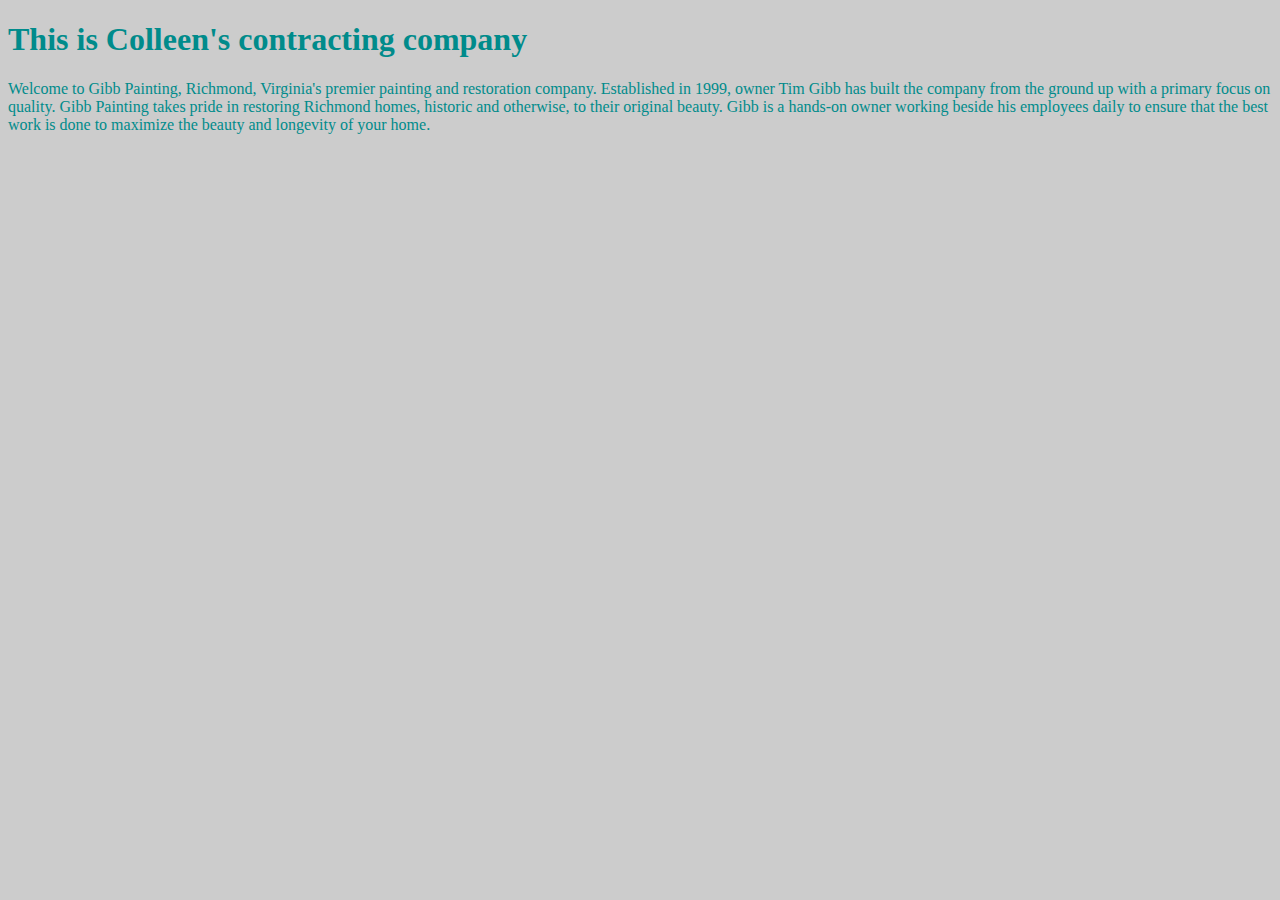
<file: Unit_1/index.html>
<!DOCTYPE html>
<html>
<head> 
<title>Gibb Painting</title>
<link rel="stylesheet" type="text/css" href="css/style.css">
</head>
	<body>
		<h1>This is Colleen's contracting company</h1>
		<p>Welcome to Gibb Painting, Richmond, Virginia's premier painting and restoration company. Established in 1999, owner Tim Gibb has built the company from the ground up with a primary focus on quality. Gibb Painting takes pride in restoring Richmond homes, historic and otherwise, to their original beauty. Gibb is a hands-on owner working beside his employees daily to ensure that the best work is done to maximize the beauty and longevity of your home.</p>
	</body>
</html>
</file>
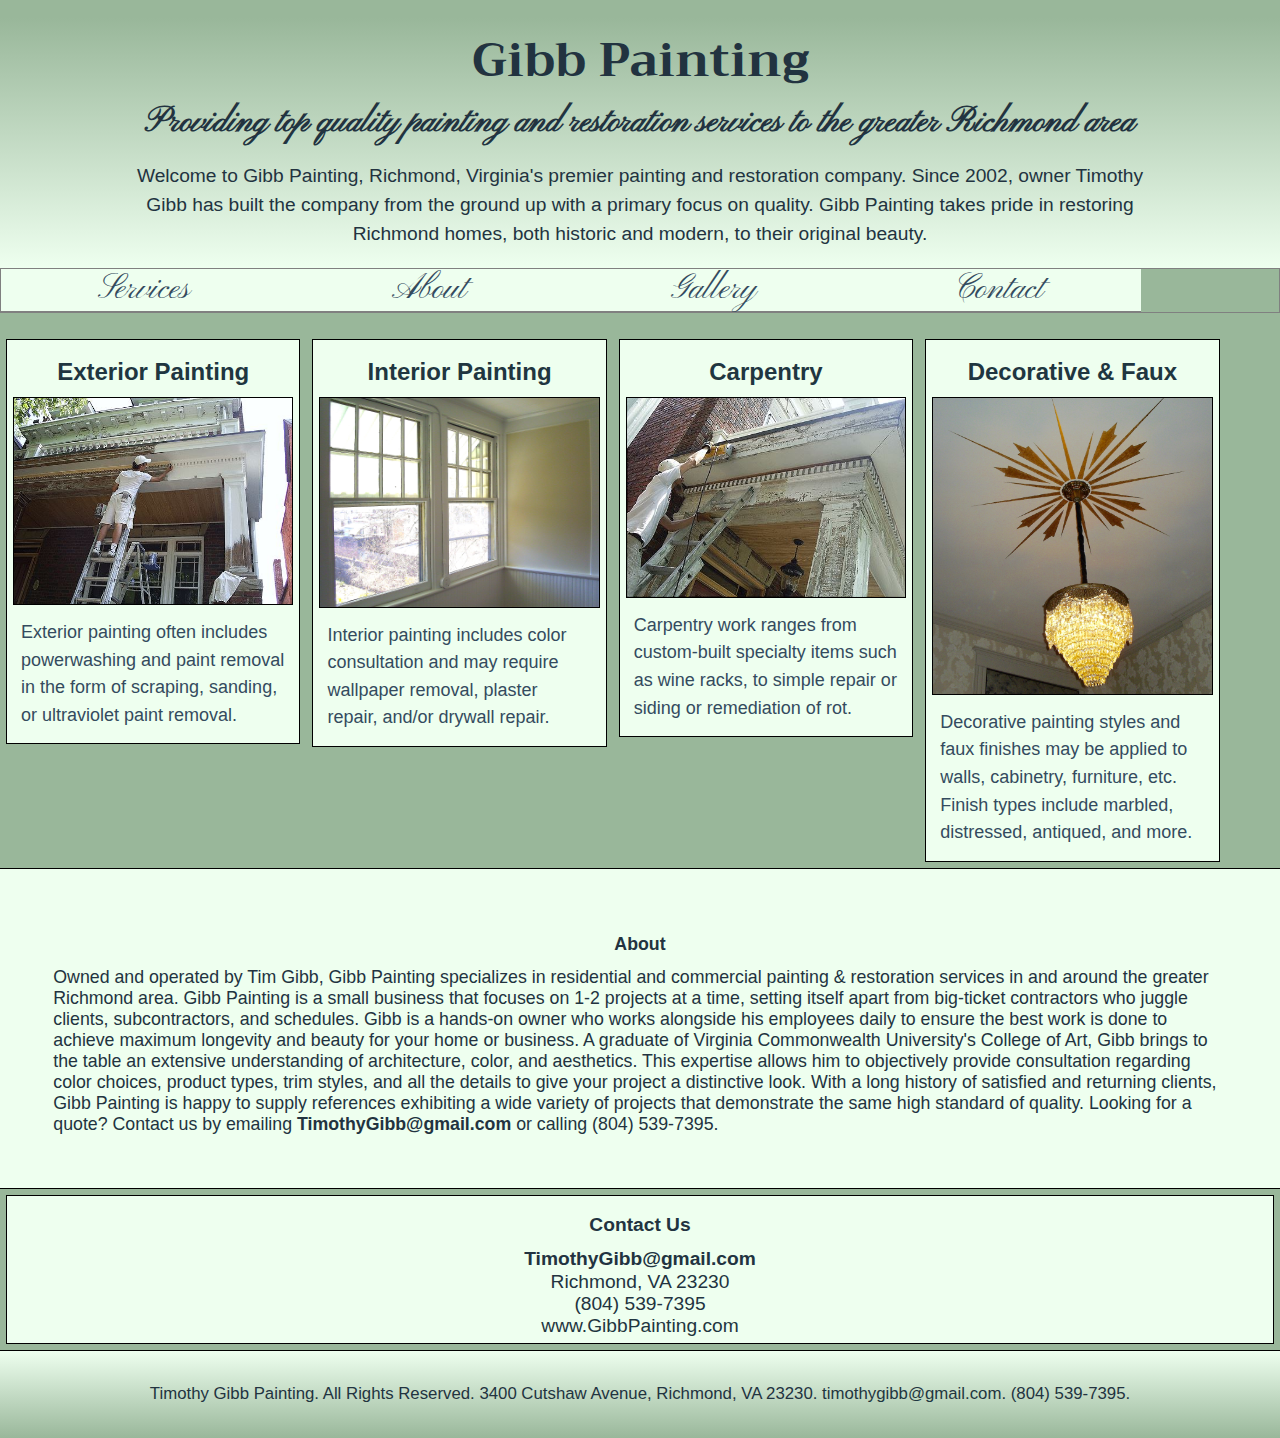
<file: unit_6/index.html>
<!DOCTYPE html>
<html>
<head>
	<title>Gibb Painting</title>
	<link rel="stylesheet" type=text/css href="style.css">
</head>
<body>
	<header>
		<h1>Gibb Painting</h1>
		<h2> Providing top quality painting and restoration services to the greater Richmond area
		</h2>
		<p id="welcome">Welcome to Gibb Painting, Richmond, Virginia's premier painting and restoration company. Since 2002, owner Timothy Gibb has built the company from the ground up with a primary focus on quality. Gibb Painting takes pride in restoring Richmond homes, both historic and modern, to their original beauty. </p>
	</header>
	<nav class="clearfix">
		<a href="#">Services</a> 
		<a href="#">About</a> 
		<a href="#">Gallery</a> 
		<a href="#">Contact</a>
	</nav>
	<section id="exterior">
		<a href="#"><h3>Exterior Painting</h3>
		<img src="images/exterior_painting2.jpg" alt="exterior of home" title="cape cod style home"></a>
		<p class="blurbs">Exterior painting often includes powerwashing and paint removal in the form of scraping, sanding, or ultraviolet paint removal.</p>
	</section>
	<section id="interior">
		<a href="#"><h3>Interior Painting</h3>
		<img src="images/1_interior.jpg" alt="living room" title="cabin"></a>
		<p class="blurbs">Interior painting includes color consultation and may require wallpaper removal, plaster repair, and/or drywall repair.</p>
	</section>
	<section id="carpentry">
		<a href="#"><h3>Carpentry</h3>
		<img src="images/paint_removal1.jpg" alt="built-in wine rack" title="custom wine rack"></a>
		<p class="blurbs">Carpentry work ranges from custom-built specialty items such as wine racks, to simple repair or siding or remediation of rot.</p>
	</section>
	<section id="decorative">
		<a href="#"><h3>Decorative & Faux</h3>
		<img src="images/1_decorative.jpg" alt="ceiling star" title="ceiling star"></a>
		<p class="blurbs">Decorative painting styles and faux finishes may be applied to walls, cabinetry, furniture, etc. Finish types include marbled, distressed, antiqued, and more.</p>
		</section>
	</div>
	<div id="about">
		<h3>About</h3>
		<p>Owned and operated by Tim Gibb, Gibb Painting specializes in residential and commercial painting & restoration services in and around the greater Richmond area. Gibb Painting is a small business that focuses on 1-2 projects at a time, setting itself apart from big-ticket contractors who juggle clients, subcontractors, and schedules. Gibb is a hands-on owner who works alongside his employees daily to ensure the best work is done to achieve maximum longevity and beauty for your home or business. A graduate of Virginia Commonwealth University's College of Art, Gibb brings to the table an extensive understanding of architecture, color, and aesthetics. This expertise allows him to objectively provide consultation regarding color choices, product types, trim styles, and all the details to give your project a distinctive look. With a long history of satisfied and returning clients, Gibb Painting is happy to supply references exhibiting a wide variety of projects that demonstrate the same high standard of quality. Looking for a quote? Contact us by emailing <a class="about_contact" href="mailto:timothygibb@gmail.com">TimothyGibb@gmail.com</a> or calling (804) 539-7395.</p>
	</div>
	<section id="contact_us">
		<h3>Contact Us</h3>
		<a class="about_contact" href="mailto:timothygibb@gmail.com">TimothyGibb@gmail.com</a>
		<p>Richmond, VA 23230<br>
		(804) 539-7395 <br>
		<a href="http://www.gibbpainting.com">www.GibbPainting.com</a>
		</p>
	</section>

	<footer>
	<p>Timothy Gibb Painting. All Rights Reserved. 3400 Cutshaw Avenue, Richmond, VA 23230. <a href="mailto:timothygibb@gmail.com">timothygibb@gmail.com</a>. (804) 539-7395.</p>
	</footer>
</body>
</html>
</file>
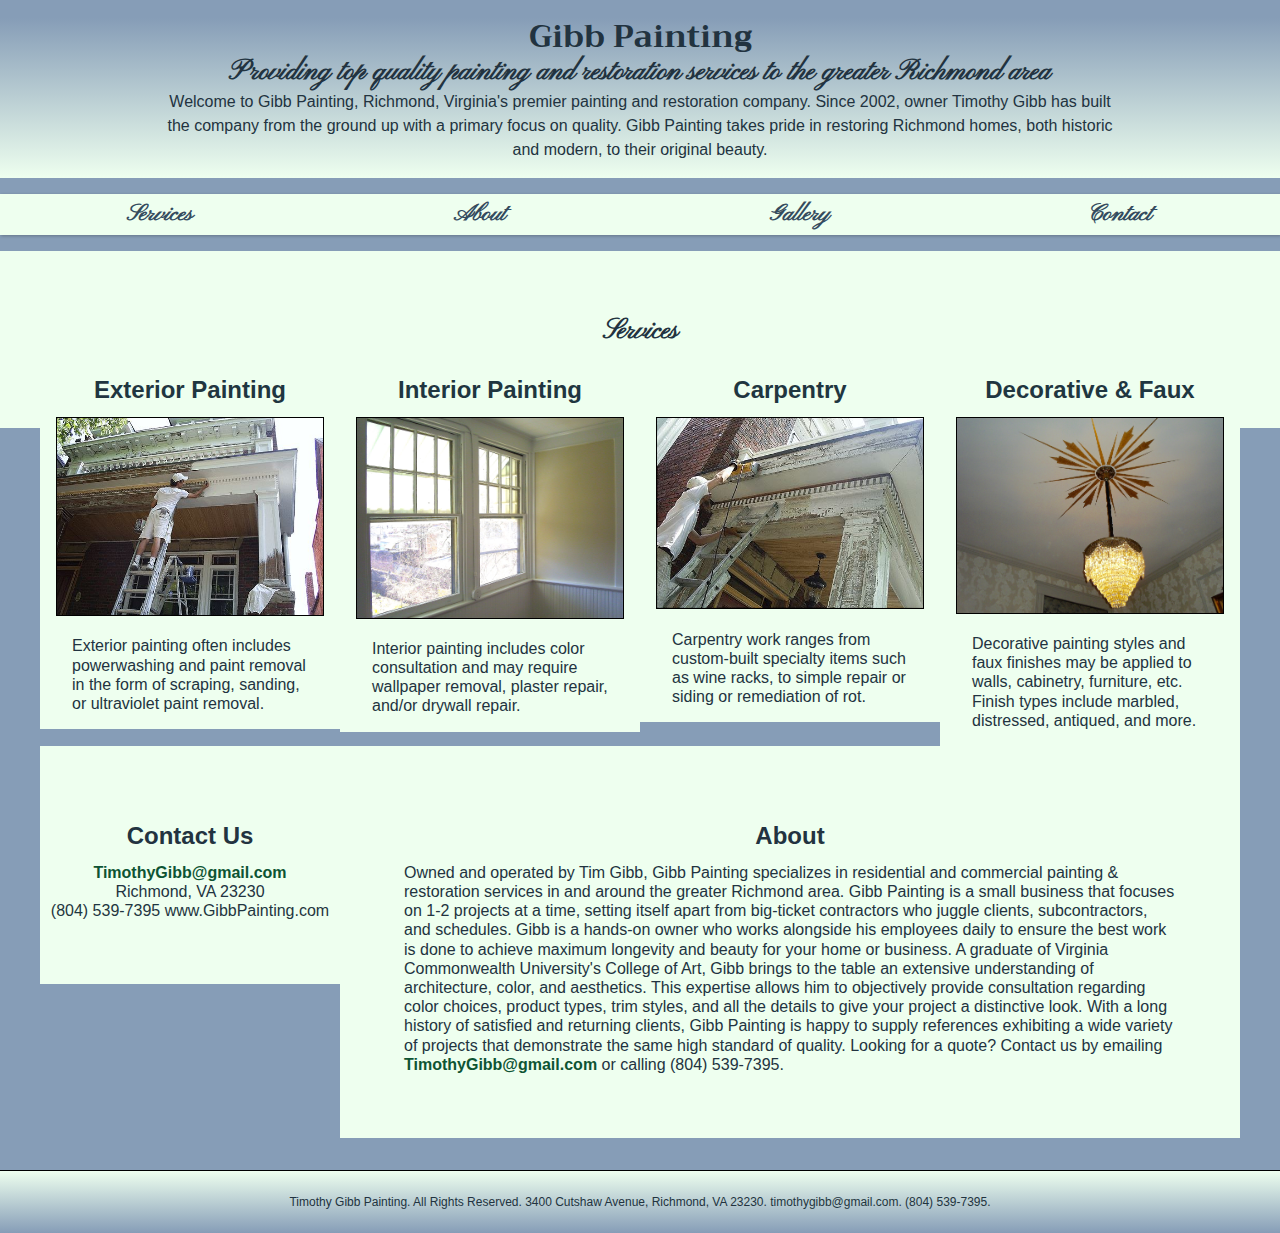
<file: unit_7/index.html>
<!DOCTYPE html>
<html>
<head>
	<title>Gibb Painting</title>
	<link rel="stylesheet" type=text/css href="style.css">
</head>
<body>
	<header>
		<div class="wrapper">
			<h1>Gibb Painting</h1>
			<h2> Providing top quality painting and restoration services to the greater Richmond area</h2>
			<p id="welcome">Welcome to Gibb Painting, Richmond, Virginia's premier painting and restoration company. Since 2002, owner Timothy Gibb has built the company from the ground up with a primary focus on quality. Gibb Painting takes pride in restoring Richmond homes, both historic and modern, to their original beauty. </p>
		</div>
	</header>
	<nav class="clearfix">
		<a href="#services">Services</a> 
		<a href="#about">About</a> 
		<a href="#">Gallery</a> 
		<a href="#contact_us">Contact</a>
	</nav>
	<section id="services">
		<div class="wrapper">
			<h2>Services</h2>
			<section id="exterior">
				<a href="#">
					<h3>Exterior Painting</h3>
					<img src="images/exterior_painting2.jpg" alt="exterior of home" title="cape cod style home">
				</a>
				<p class="blurbs">Exterior painting often includes powerwashing and paint removal in the form of scraping, sanding, or ultraviolet paint removal.</p>
			</section>
			<section id="interior">
				<a href="#">
					<h3>Interior Painting</h3>
					<img src="images/1_interior.jpg" alt="living room" title="cabin">
				</a>
				<p class="blurbs">Interior painting includes color consultation and may require wallpaper removal, plaster repair, and/or drywall repair.</p>
			</section>
			<section id="carpentry">
				<a href="#">
					<h3>Carpentry</h3>
					<img src="images/paint_removal1.jpg" alt="built-in wine rack" title="custom wine rack">
				</a>
				<p class="blurbs">Carpentry work ranges from custom-built specialty items such as wine racks, to simple repair or siding or remediation of rot.</p>
			</section>
			<section id="decorative">
				<a href="#">
					<h3>Decorative &amp; Faux</h3>
					<img src="images/1_decorative.jpg" alt="ceiling star" title="ceiling star">
				</a>
				<p class="blurbs">Decorative painting styles and faux finishes may be applied to walls, cabinetry, furniture, etc. Finish types include marbled, distressed, antiqued, and more.</p>
			</section>
		</div>
	</section>
	<div class="wrapper">
		<section id="about">
			<h3>About</h3>
			<p>Owned and operated by Tim Gibb, Gibb Painting specializes in residential and commercial painting & restoration services in and around the greater Richmond area. Gibb Painting is a small business that focuses on 1-2 projects at a time, setting itself apart from big-ticket contractors who juggle clients, subcontractors, and schedules. Gibb is a hands-on owner who works alongside his employees daily to ensure the best work is done to achieve maximum longevity and beauty for your home or business. A graduate of Virginia Commonwealth University's College of Art, Gibb brings to the table an extensive understanding of architecture, color, and aesthetics. This expertise allows him to objectively provide consultation regarding color choices, product types, trim styles, and all the details to give your project a distinctive look. With a long history of satisfied and returning clients, Gibb Painting is happy to supply references exhibiting a wide variety of projects that demonstrate the same high standard of quality. Looking for a quote? Contact us by emailing <a class="about_contact" href="mailto:timothygibb@gmail.com">TimothyGibb@gmail.com</a> or calling (804) 539-7395.</p>
		</section>
		<section id="contact_us">
			<h3>Contact Us</h3>
			<a class="about_contact" href="mailto:timothygibb@gmail.com">TimothyGibb@gmail.com</a>
			<p>Richmond, VA 23230</p>
			<a href="tel:+18045397395">(804) 539-7395</a>
			<a href="http://www.gibbpainting.com">www.GibbPainting.com</a>
		</section>
	</div>
	<footer>
		<p>Timothy Gibb Painting. All Rights Reserved. 3400 Cutshaw Avenue, Richmond, VA 23230. <a href="mailto:timothygibb@gmail.com">timothygibb@gmail.com</a>. (804) 539-7395.</p>
	</footer>
</body>
</html>
</file>
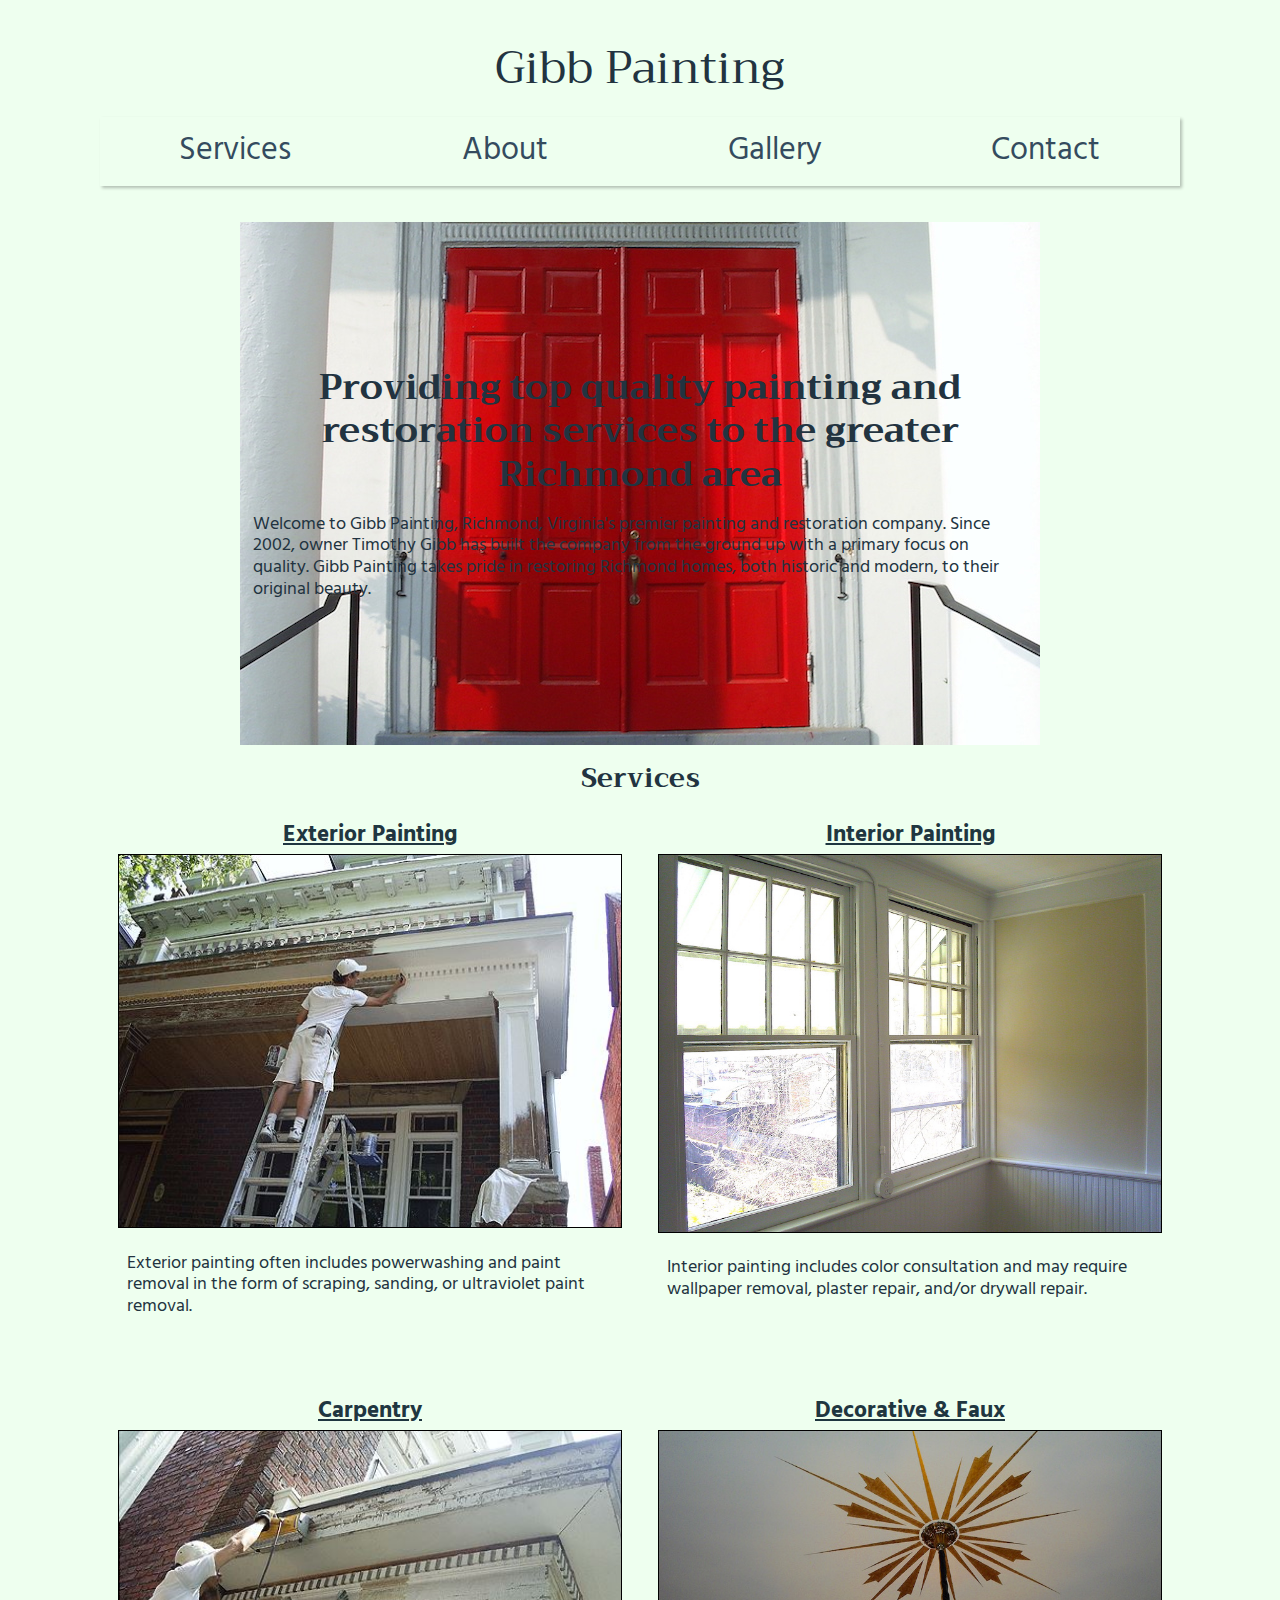
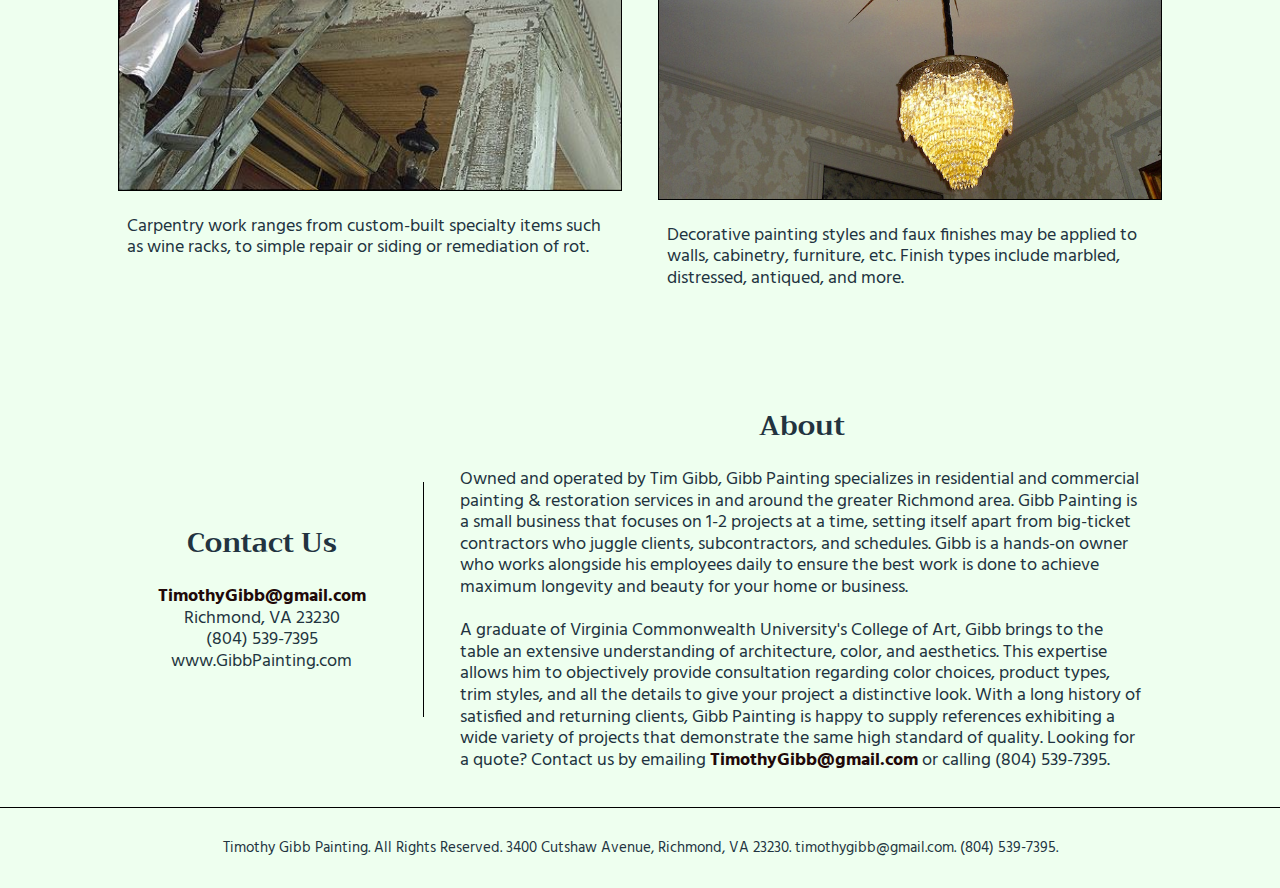
<file: unit_8/index.html>
<!DOCTYPE html>
<html>
<head>
	<title>Gibb Painting - top quality painting and restoration services to the greater Richmond area</title>
	<link rel="stylesheet" type=text/css href="style.css">
	<meta name="viewport" content="width=device-width, initial-scale=1">
</head>
<body>
	<header>
		<p class="logo">Gibb Painting</p>
		<nav class="clearfix wrapper">
			<a href="#services">Services</a> 
			<a href="#about">About</a> 
			<a href="#">Gallery</a> 
			<a href="#contact_us">Contact</a>
		</nav>
	</header>
	<section id="intro">
		<div class="wrapper">
			<h1> Providing top quality painting and restoration services to the greater Richmond area</h1>
			<p id="welcome">Welcome to Gibb Painting, Richmond, Virginia's premier painting and restoration company. Since 2002, owner Timothy Gibb has built the company from the ground up with a primary focus on quality. Gibb Painting takes pride in restoring Richmond homes, both historic and modern, to their original beauty. </p>
		</div>
	</section>
	<section id="services">
		<div class="wrapper">
			<h2>Services</h2>
			<section id="exterior">
				<a href="#">
					<h3>Exterior Painting</h3>
					<img src="images/exterior_painting2.jpg" alt="exterior of home" title="cape cod style home">
				</a>
				<p class="blurbs">Exterior painting often includes powerwashing and paint removal in the form of scraping, sanding, or ultraviolet paint removal.</p>
			</section>
			<section id="interior">
				<a href="#">
					<h3>Interior Painting</h3>
					<img src="images/1_interior.jpg" alt="living room" title="cabin">
				</a>
				<p class="blurbs">Interior painting includes color consultation and may require wallpaper removal, plaster repair, and/or drywall repair.</p>
			</section>
			<section id="carpentry">
				<a href="#">
					<h3>Carpentry</h3>
					<img src="images/paint_removal1.jpg" alt="built-in wine rack" title="custom wine rack">
				</a>
				<p class="blurbs">Carpentry work ranges from custom-built specialty items such as wine racks, to simple repair or siding or remediation of rot.</p>
			</section>
			<section id="decorative">
				<a href="#">
					<h3>Decorative &amp; Faux</h3>
					<img src="images/1_decorative.jpg" alt="ceiling star" title="ceiling star">
				</a>
				<p class="blurbs">Decorative painting styles and faux finishes may be applied to walls, cabinetry, furniture, etc. Finish types include marbled, distressed, antiqued, and more.</p>
			</section>
		</div>
	</section>
	<div class="wrapper">
		<section id="about">
			<h2>About</h2>
			<p>Owned and operated by Tim Gibb, Gibb Painting specializes in residential and commercial painting & restoration services in and around the greater Richmond area. Gibb Painting is a small business that focuses on 1-2 projects at a time, setting itself apart from big-ticket contractors who juggle clients, subcontractors, and schedules. Gibb is a hands-on owner who works alongside his employees daily to ensure the best work is done to achieve maximum longevity and beauty for your home or business. 
			</p>
			<br>
			<p>A graduate of Virginia Commonwealth University's College of Art, Gibb brings to the table an extensive understanding of architecture, color, and aesthetics. This expertise allows him to objectively provide consultation regarding color choices, product types, trim styles, and all the details to give your project a distinctive look. With a long history of satisfied and returning clients, Gibb Painting is happy to supply references exhibiting a wide variety of projects that demonstrate the same high standard of quality. Looking for a quote? Contact us by emailing <a class="about_contact" href="mailto:timothygibb@gmail.com">TimothyGibb@gmail.com</a> or calling (804) 539-7395.</p>
		</section>
		<section id="contact_us">
			<h2>Contact Us</h2>
			<a class="about_contact" href="mailto:timothygibb@gmail.com">TimothyGibb@gmail.com</a>
			<p>Richmond, VA 23230</p>
			<a href="tel:+18045397395">(804) 539-7395</a>
			<a href="http://www.gibbpainting.com">www.GibbPainting.com</a>
		</section>
	</div>
	<footer>
		<p>Timothy Gibb Painting. All Rights Reserved. 3400 Cutshaw Avenue, Richmond, VA 23230. <a href="mailto:timothygibb@gmail.com">timothygibb@gmail.com</a>. (804) 539-7395.</p>
	</footer>
</body>
</html>
</file>
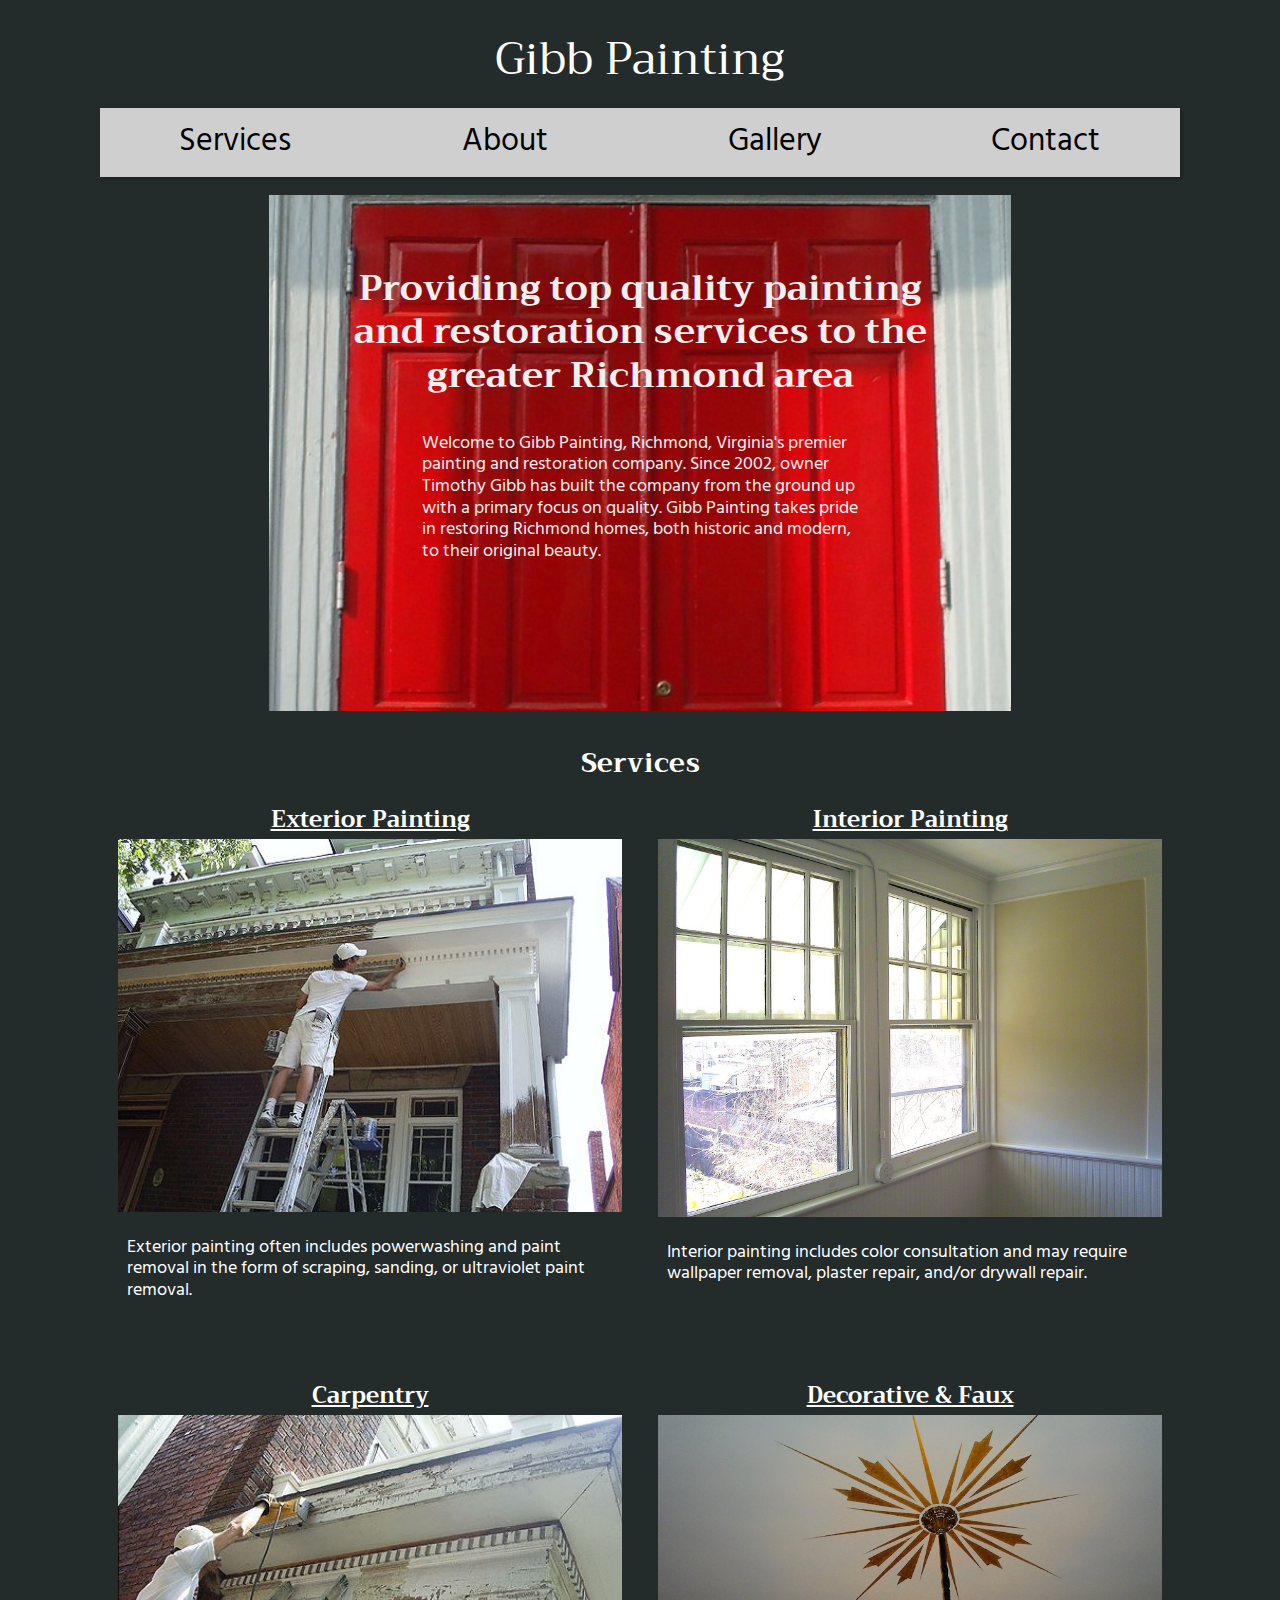
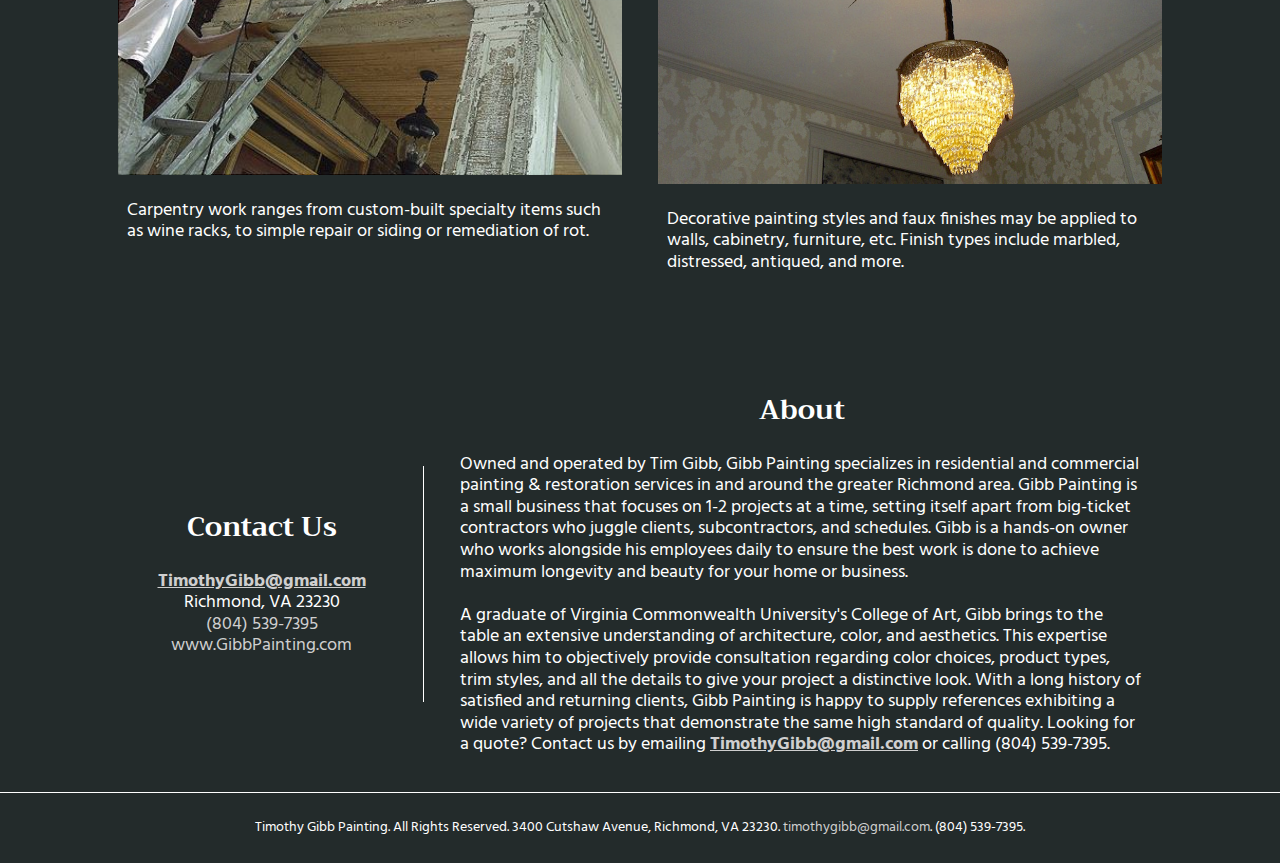
<file: unit_9/index.html>
<!DOCTYPE html>
<html><head>
	<title>Gibb Painting - top quality painting and restoration services to the greater Richmond area</title>
	<link rel="stylesheet" type="text/css" href="style.css">
	<meta name="viewport" content="width=device-width, initial-scale=1">
</head>
<body>
	<header>
		<p class="logo">Gibb Painting</p>
		<nav class="clearfix wrapper">
			<a href="#services">Services</a> 
			<a href="#about">About</a> 
			<a href="#">Gallery</a> 
			<a href="#contact_us">Contact</a>
		</nav>
	</header>
	<section id="intro">
		<div class="wrapper">
			<h1> Providing top quality painting and restoration services to the greater Richmond area</h1>
			<p id="welcome">Welcome to Gibb Painting, Richmond, Virginia's premier painting and restoration company. Since 2002, owner Timothy Gibb has built the company from the ground up with a primary focus on quality. Gibb Painting takes pride in restoring Richmond homes, both historic and modern, to their original beauty. </p>
		</div>
	</section>
	<section id="services">
		<div class="wrapper">
			<h2>Services</h2>
			<section id="exterior">
				<a href="#">
					<h3>Exterior Painting</h3>
					<img src="images/exterior_painting2.jpg" alt="exterior of home" title="cape cod style home">
				</a>
				<p class="blurbs">Exterior painting often includes powerwashing and paint removal in the form of scraping, sanding, or ultraviolet paint removal.</p>
			</section>
			<section id="interior">
				<a href="#">
					<h3>Interior Painting</h3>
					<img src="images/1_interior.jpg" alt="bedroom windows" title="windows">
				</a>
				<p class="blurbs">Interior painting includes color consultation and may require wallpaper removal, plaster repair, and/or drywall repair.</p>
			</section>
			<section id="carpentry">
				<a href="#">
					<h3>Carpentry</h3>
					<img src="images/paint_removal1.jpg" alt="built-in wine rack" title="custom wine rack">
				</a>
				<p class="blurbs">Carpentry work ranges from custom-built specialty items such as wine racks, to simple repair or siding or remediation of rot.</p>
			</section>
			<section id="decorative">
				<a href="#">
					<h3>Decorative &amp; Faux</h3>
					<img src="images/1_decorative.jpg" alt="ceiling star" title="ceiling star">
				</a>
				<p class="blurbs">Decorative painting styles and faux finishes may be applied to walls, cabinetry, furniture, etc. Finish types include marbled, distressed, antiqued, and more.</p>
			</section>
		</div>
	</section>
	<div class="wrapper">
		<section id="about">
			<h2>About</h2>
			<p>Owned and operated by Tim Gibb, Gibb Painting specializes in residential and commercial painting &amp; restoration services in and around the greater Richmond area. Gibb Painting is a small business that focuses on 1-2 projects at a time, setting itself apart from big-ticket contractors who juggle clients, subcontractors, and schedules. Gibb is a hands-on owner who works alongside his employees daily to ensure the best work is done to achieve maximum longevity and beauty for your home or business. 
			</p>
			<br>
			<p>A graduate of Virginia Commonwealth University's College of Art, Gibb brings to the table an extensive understanding of architecture, color, and aesthetics. This expertise allows him to objectively provide consultation regarding color choices, product types, trim styles, and all the details to give your project a distinctive look. With a long history of satisfied and returning clients, Gibb Painting is happy to supply references exhibiting a wide variety of projects that demonstrate the same high standard of quality. Looking for a quote? Contact us by emailing <a class="about_contact" href="mailto:timothygibb@gmail.com">TimothyGibb@gmail.com</a> or calling (804) 539-7395.</p>
		</section>
		<section id="contact_us">
			<h2>Contact Us</h2>
			<a class="about_contact" href="mailto:timothygibb@gmail.com">TimothyGibb@gmail.com</a>
			<p>Richmond, VA 23230</p>
			<a href="tel:+18045397395">(804) 539-7395</a>
			<a href="http://www.gibbpainting.com/">www.GibbPainting.com</a>
		</section>
	</div>
	<footer>
		<p>Timothy Gibb Painting. All Rights Reserved. 3400 Cutshaw Avenue, Richmond, VA 23230. <a href="mailto:timothygibb@gmail.com">timothygibb@gmail.com</a>. (804) 539-7395.</p>
	</footer>


</body></html>
</file>
<file: Unit_1/css/style.css>
body {
	background-color: #cccccc;
	font-family: verdana;
}
h1, p {
	color: #008B8B;
}
</file>
<file: unit_6/style.css>
@import url('https://fonts.googleapis.com/css?family=Trirong|Pinyon+Script');
* {
	margin: 0;
	padding: 0;
	box-sizing: border-box;
}

body {
	text-align: center;
	background-color: #99B79A;
	font-family: Helvetica, sans-serif;
	font-size: 1.5em;
	color: rgb(34,51,64);
}
header {
	text-align: center;
	margin-top: 18px;
	background-image: linear-gradient(to bottom, #99B79A,#EEFFEF);
}

h1 {
	text-align: center;
	font-family: "Trirong", Times, serif;
	font-size: 2em;
}

h2 {
	font-family: "Pinyon Script", cursive, serif;
	font-size: 1.4em;
	padding-bottom: 18px;
}
#welcome {
	text-align: center;
	font-family: Helvetica, sans-serif;
	font-size: .8em;
	color: rgb(34,51,64);
	line-height: 150%;
	padding-bottom: 1em;
	margin-left: 120px;
	margin-right: 120px;
}
nav a {
	font-family: "Pinyon Script", Times, serif;
	color: rgb(52,75,94);
	text-decoration: none;
	font-size: 1.4em;
	float: left;
	width: 285px;
	background-color: #EEFFEF;
	border-bottom: 1px #808080 solid;

}
nav a:hover {
	color: rgb(13,8,10);
	background-color: #808080;
}
nav {
	border: 1px #808080 solid;
	margin-bottom: 20px;
}
a {
	text-decoration: none;
	color: rgb(31,54,64);
	
}
h3 {
	text-align: center;
	text-decoration: none;
	font-family: Helvetica, sans-serif;
	font-size: 1em;
	padding: 12px;
}

img {
	width: 100%;
	border: 1px black solid;
}

footer {
	background-image: linear-gradient(to top, #99B79A,#EEFFEF);
	text-align: center;
	font-family: Helvetica, sans-serif;
	font-size: .7em;
	border-top: solid 1px black;
	padding: 2em;
	clear: both;
}

.blurbs {
	font-size: .75em;
	text-align: left;
	margin-left: 20px
	margin-right: 20px;
	padding: 8px;
}
section {
	padding: 6px;
	margin: 6px;
	text-decoration: none;
	background-color:#EEFFEF;
	color: rgb(52,75,94);
	border: 1px black solid;
	line-height: 115%;
}

#exterior {
	float: left;
	width: 23%;
}
#interior {
	float: left;
	width: 23%;	
}

#carpentry {
	float: left;
	width: 23%;	
}
#decorative {
	float: left;
	width: 23%;
}
#about {
	background: #EEFFEF;
	text-align: left;
	font-family: Helvetica, sans-serif;
	font-size: .74em;
	color: rgb(52,75,94)
	line-height: 120%;
	padding: 3em;
	border-top: 1px black solid;
	border-bottom: 1px black solid;
	clear: both;
}
.about_contact {
	text-decoration: none;
	color: rgb(34,51,64);
	font-weight: bold;
}
#contact_us {
	color: rgb(34,51,64);
	font-size: .8em;
}
.clearfix:after {
	visibility: hidden;
	display: block;
	font-size: 0;
	content: " ";
	clear: both;
	height: 0;
}
</file>
<file: unit_7/style.css>
@import url('https://fonts.googleapis.com/css?family=Trirong|Pinyon+Script');
* {
	margin: 0;
	padding: 0;
	box-sizing: border-box;
}

body {
	text-align: center;
	background-color: #869db7;
	font-family: Helvetica, sans-serif;
	font-size: 16px;
	color: rgb(34,51,64);
	line-height: 1.2;
}
header {
	text-align: center;
	margin-top: 18px;
	background-image: linear-gradient(to bottom, #869db7,#EEFFEF);
}

h1 {
	text-align: center;
	font-family: "Trirong", Times, serif;
	font-size: 2em;
}

h2 {
	font-family: "Pinyon Script", cursive, serif;
	font-size: 1.75em;
}
#welcome {
	text-align: center;
	font-size: 1em;
	line-height: 150%;
	padding-bottom: 1em;
	margin-left: 120px;
	margin-right: 120px;
}
nav a {
	font-family: "Pinyon Script", Times, serif;
	color: rgb(52,75,94);
	text-decoration: none;
	font-weight: 700;
	font-size: 1.5em;
	float: left;
	width: 25%;
	padding: .25em;
	background-color: #EEFFEF;
}
nav a:hover {
	color: rgb(13,8,10);
	background-color: #CFCFCF;
}
nav {
	margin-bottom: 1em;
	box-shadow: 1px 1px 3px rgba(0,0,0,.25);
}
a {
	text-decoration: none;
	color: rgb(31,54,64);
	
}
h3 {
	text-align: center;
	text-decoration: none;
	font-size: 1.5em;
	padding: 12px;
}

img {
	width: 100%;
	border: 1px black solid;
}

footer {
	background-image: linear-gradient(to top, #869db7,#EEFFEF);
	text-align: center;
	font-size: .75em;
	border-top: solid 1px black;
	padding: 2em;
	clear: both;
}

.blurbs {
	text-align: left;
	padding: 1em 1em 0;
}
section {
	background-color:#EEFFEF;
	padding: 4em 0;
	margin-bottom:2em;
}

#services section {
	float: left;
	width: 25%;
	margin: 0;
	padding: 1em;
}
#about {
	background: #EEFFEF;
	text-align: left;
	float: right;
	width: 75%;
	padding: 4em;
}
.about_contact {
	text-decoration: none;
	color: rgb(13,84,51);
	font-weight: bold;
}
#contact_us {
	float: right;
	width: 25%;
}
.wrapper {
    width: 1200px;
    margin: 0 auto 1em;
    background: #eeffef;
}
header .wrapper {
	background:none;
}
.clearfix:after {
	visibility: hidden;
	display: block;
	font-size: 0;
	content: " ";
	clear: both;
	height: 0;
}
</file>
<file: unit_8/style.css>
@import url('https://fonts.googleapis.com/css?family=Trirong|Hind');
* {
	margin: 0;
	padding: 0;
	box-sizing: border-box;
}

body {
	text-align: center;
	background-color: #EEFFEF;
	font-family: "Hind", Helvetica, sans-serif;
	font-size: 18px;
	color: rgb(34,51,64);
	line-height: 1.2;
}
header {
	text-align: center;
	padding: 1em;
}

.logo {
	text-align: center;
	font-family: "Trirong", Times, serif;
	font-size: 2.5em;
	margin: .5em;
}

h1 {
	font-family: "Trirong", cursive, serif;
	font-size: 2em;
}

h2 {
	
	text-align: center;
	font-family: "Trirong", cursive, serif;
	font-size: 1.5em;
	padding: 0 0 1em;
}


#welcome {
	text-align: left;
	margin-top: 1em;
}

nav a {
	font-family: "Hind", Times, serif;
	color: rgb(52,75,94);
	text-decoration: none;
	font-size: 1.75em;
	float: left;
	width: 25%;
	padding: .5em;
	background-color: #EEFFEF;
}

nav a:hover {
	color: rgb(13,8,10);
	background-color: #CFCFCF;
}
nav {
	box-shadow: 2px 2px 3px rgba(0,0,0,.25);
}

a {
	text-decoration: none;
	color: rgb(31,54,64);
}

h3 {
	text-align: center;
	text-decoration: underline;
	font-size: 1.25em;
	font-weight: 800;
	margin-bottom: .25em;
}

img {
	width: 100%;
	border: 1px black solid;
}

footer {
	background-color: #EEFFEF;
	text-align: center;
	font-size: .85em;
	border-top: solid 1px black;
	padding: 2em;
	clear: both;
}

.blurbs {
	text-align: left;
	padding: 1em .5em 0;
}
section {
	background-color:#EEFFEF;
}

#services section {
	float: left;
	width: 50%;
	margin: 0;
	padding: 0 1em 0;
	min-height: 32em;
}

#about {
	background: #EEFFEF;
	text-align: left;
	float: right;
	width: 70%;
	padding: 2em;
}

.about_contact {
	text-decoration: none;
	color: rgb(33,9,9);
	font-weight: bold;
}

#contact_us {
	float: right;
	width: 30%;
	padding: 2.5em;
	margin-top: 6em;
	border-right: 1px black solid;
}

.wrapper {
    clear: both;
    max-width: 60em;
    margin: 0 auto .5em;
    background: #eeffef;
}

#intro .wrapper {
	padding: 8.5em;
	background-image: url("images/red_doors_copy.jpg");
	background-repeat: no-repeat;
	background-position: center;
}

header .wrapper {
	background:none;
}
.clearfix:after {
	visibility: hidden;
	display: block;
	font-size: 0;
	content: " ";
	clear: both;
	height: 0;
}

@media only screen and (max-width: 1020px) {
	#intro .wrapper {
	max-width: 80%;
	padding: 1em;
	}

	#about {
		text-align: left;
		clear:both;
		width: 95%;
		padding: 0;
		margin: 0;
	}
	#contact_us {
		clear: both;
		width: 100%;
		border-top: 1px black solid;
		border-right: none;
	}
}

@media only screen and (max-width: 935px) {
	#about {
		border-top: 1px black solid;
		margin-top: 1em;
	}
	#contact_us {
		padding: .5em;
	}
}

@media only screen and (max-width: 750px) {
	body {
		font-size: 16px;
		line-height: 1.1;
	}
	h1 {
		font-size: 2em;
	}
	h2 {
		padding: .1em;
		margin: .25em;
	}
	#welcome {
		display: none;
	}
}

@media only screen and (max-width: 600px) {
	h1 {
		font-size: 1.5em;
	}
	h2 {
		font-size: 1.75em;
		padding: .5em;
	}

	#intro .wrapper {
	max-width: 90%;
	padding: 2em;
	}

	#welcome {
		display: none;
	}

	nav a {
	font-size: 1.25em;
	padding: 1em;
	}
	#services section {
		float: none;
		width: 100%
	}
	#contact_us {
		padding: .15em;
	}
}
</file>
<file: unit_9/style.css>
@import url('https://fonts.googleapis.com/css?family=Trirong|Hind');
* {
	margin: 0;
	padding: 0;
	box-sizing: border-box;
}

body {
	text-align: center;
	background-color: #232b2b;
	font-family: "Hind", Helvetica, sans-serif;
	font-size: 18px;
	color: rgb(255,255,255);
	line-height: 1.2;
}
header {
	text-align: center;
	padding: .5em;
}

.logo {
	text-align: center;
	font-family: "Trirong", Times, serif;
	font-size: 2.5em;
	margin: .5em;
}

h1 {
	font-family: "Trirong", cursive, serif;
	font-size: 2em;
	padding: 0 0 1em;
}

h2 {
	text-align: center;
	font-family: "Trirong", cursive, serif;
	font-size: 1.5em;
	padding: 0 0 1em;
}

#intro {
	color: #f2eff1;
	background-image: url("images/red_doors3.jpg");
	background-repeat: no-repeat;
	background-position: top;
	background-size: 58%;
	padding-bottom:3.75em;
	margin-bottom: 2em;
}

#welcome {
	text-align: left;
	max-width: 70%;
	margin: auto;
}

nav a {
	font-family: "Hind", Times, serif;
	color: rgb(0,0,0);
	text-decoration: none;
	font-size: 1.75em;
	float: left;
	width: 25%;
	padding: .5em;
	background-color: #cfcfcf;
}

nav a:hover {
	color: rgb(0,0,0)
	background-color: #7f0900;
}

nav {
	box-shadow: 2px 2px 3px rgba(0,0,0,.25);
}

a {
	text-decoration: none;
	color: #cfcfcf;
}

h3 {
	font-family: "Trirong", cursive, serif;
	text-align: center;
	text-decoration: underline;
	color: rgb(255,255,255);
	font-size: 1.25em;
	margin-bottom: .25em;
}

img {
	width: 100%;
}

footer {
	text-align: center;
	font-size: .75em;
	border-top: solid 1px white;
	padding: 2em;
	clear: both;
}

.blurbs {
	display: inline-block;
	text-align: left;
	padding: 1em .5em 0;
	float: left;
}

#services section {
	float: left;
	width: 50%;
	margin: 0;
	padding: 0 1em 0;
	min-height: 32em;
}

#about {
	text-align: left;
	float: right;
	width: 70%;
	padding: 2em;
}

.about_contact {
	text-decoration: underline;
	color: #cfcfcf;
	font-weight: bold;
}

#contact_us {
	float: right;
	width: 30%;
	padding: 2.5em;
	margin-top: 6em;
	border-right: 1px white solid;
	color: rgb(255,255,255);
}

.wrapper {
    clear: both;
    max-width: 60em;
    margin: 0 auto .5em;
}

#intro .wrapper {
	max-width: 60%;
	padding: 4em;
}

.clearfix:after {
	visibility: hidden;
	display: block;
	font-size: 0;
	content: " ";
	clear: both;
	height: 0;
}

@media only screen and (max-width: 1020px) {
	#about {
		text-align: left;
		clear:both;
		width: 95%;
		padding: 0;
		margin: 0;
	}
	#contact_us {
		clear: both;
		width: 100%;
		border-top: 1px white solid;
		border-right: none;
	}
}

@media only screen and (max-width: 935px) {
	#about {
		clear: both;
		padding: 1em;
	}
	#contact_us {
		padding: 1.5em;
	}
}

@media only screen and (max-width: 750px) {
	body {
		font-size: 16px;
		line-height: 1.1;
	}
	h1 {
		font-size: 2em;
	}
	h2 {
		padding: .1em;
		margin: .25em;
	}
	#welcome {
		display: none;
	}
}

@media only screen and (max-width: 600px) {
	h1 {
		font-size: 1.5em;
	}
	h2 {
		font-size: 1.75em;
		padding: 0;
	}

	#intro {
	padding: 0;
	background-position: center;
	}

	#welcome {
		display: none;
	}

	nav a {
	font-size: 1.25em;
	padding: 1em;
	}
	#services section {
		float: none;
		width: 100%;
		padding: .25em;
	}
	#contact_us {
		padding: .15em;
	}
}
</file>
